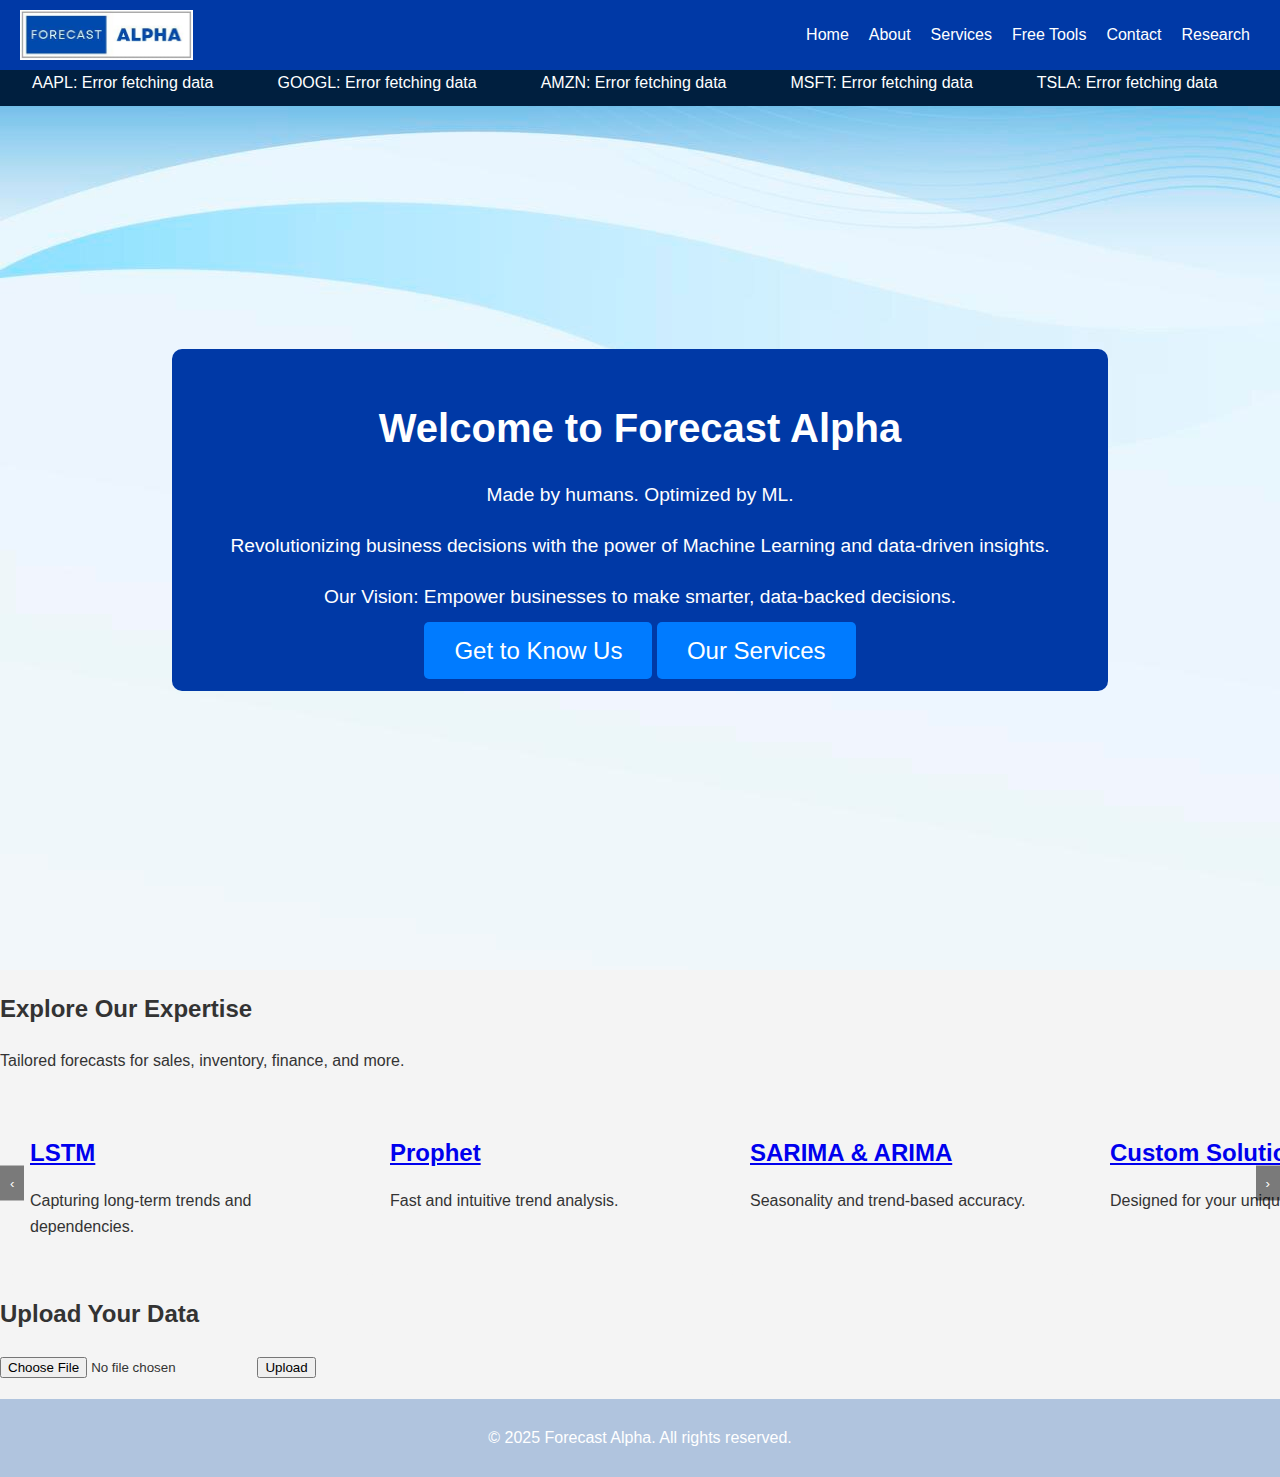
<file: Alpha/index.html>
<!DOCTYPE html>
<html lang="en">
<head>
    <meta charset="UTF-8">
    <meta name="viewport" content="width=device-width, initial-scale=1.0">
    <meta name="description" content="Forecast Alpha provides advanced forecasting solutions to transform your data into powerful business insights.">
    <title>Forecast Alpha</title>
    <link rel="stylesheet" href="css/styles.css">
    <link rel="icon" href="images/forecastalpha.jpg" type="image/jpeg">
   
<body>
    <header>
        <img src="images/forecastalpha.jpg" alt="Logo">
        <nav>
            <ul>
                <li><a href="index.html">Home</a></li>
                <li><a href="about.html">About</a></li>
                <li><a href="services.html">Services</a></li>
                <li><a href="free_tools.html">Free Tools</a></li>
                <li><a href="contact.html">Contact</a></li>
                <li><a href="research.html">Research</a></li>
            </ul>
        </nav>
    </header>

    <div class="stock-ticker">
        <div class="ticker-wrap">
            <div class="ticker-move" id="ticker-move">
                <!-- Ticker items will be dynamically added here -->
            </div>
        </div>
    </div>

    <div class="parallax-section" style="background-image: url('images/hero-bg.jpeg');">
        <div class="parallax-content">
            <h1><span class="welcome-text">Welcome to Forecast Alpha</span></h1>
            <p><span class="optimized-text">Made by humans. Optimized by ML.</span></p>
            <p>Revolutionizing business decisions with the power of Machine Learning and data-driven insights.</p>
            <p>Our Vision: Empower businesses to make smarter, data-backed decisions.</p>
            <a href="about.html" class="cta-button">Get to Know Us</a>
            <a href="services.html" class="cta-button">Our Services</a>
        </div>
    </div>

    <div class="scrolling-band">
        <h2>Explore Our Expertise</h2>
        <p>Tailored forecasts for sales, inventory, finance, and more.</p>
        <div class="slider-container">
            <button class="slider-button prev">‹</button>
            <ul class="expertise-list">
                <li>
                    <h3><a href="lstm.html">LSTM</a></h3>
                    <p>Capturing long-term trends and dependencies.</p>
                </li>
                <li>
                    <h3><a href="prophet.html">Prophet</a></h3>
                    <p>Fast and intuitive trend analysis.</p>
                </li>
                <li>
                    <h3><a href="sarima_arima.html">SARIMA & ARIMA</a></h3>
                    <p>Seasonality and trend-based accuracy.</p>
                </li>
                <li>
                    <h3><a href="custom_solutions.html">Custom Solutions</a></h3>
                    <p>Designed for your unique challenges.</p>
                </li>
            </ul>
            <button class="slider-button next">›</button>
        </div>
        </div>
            <div class="data-upload-section">
            <h2>Upload Your Data</h2>
            <form action="/upload" method="post" enctype="multipart/form-data" id="uploadForm">
                <input type="file" name="file" required>
                <input type="submit" value="Upload">
            </form>
        </div>

    <footer>
        <p>&copy; 2025 Forecast Alpha. All rights reserved.</p>
    </footer>

    <script src="js/scripts.js"></script>
</body>
</html>
</file>
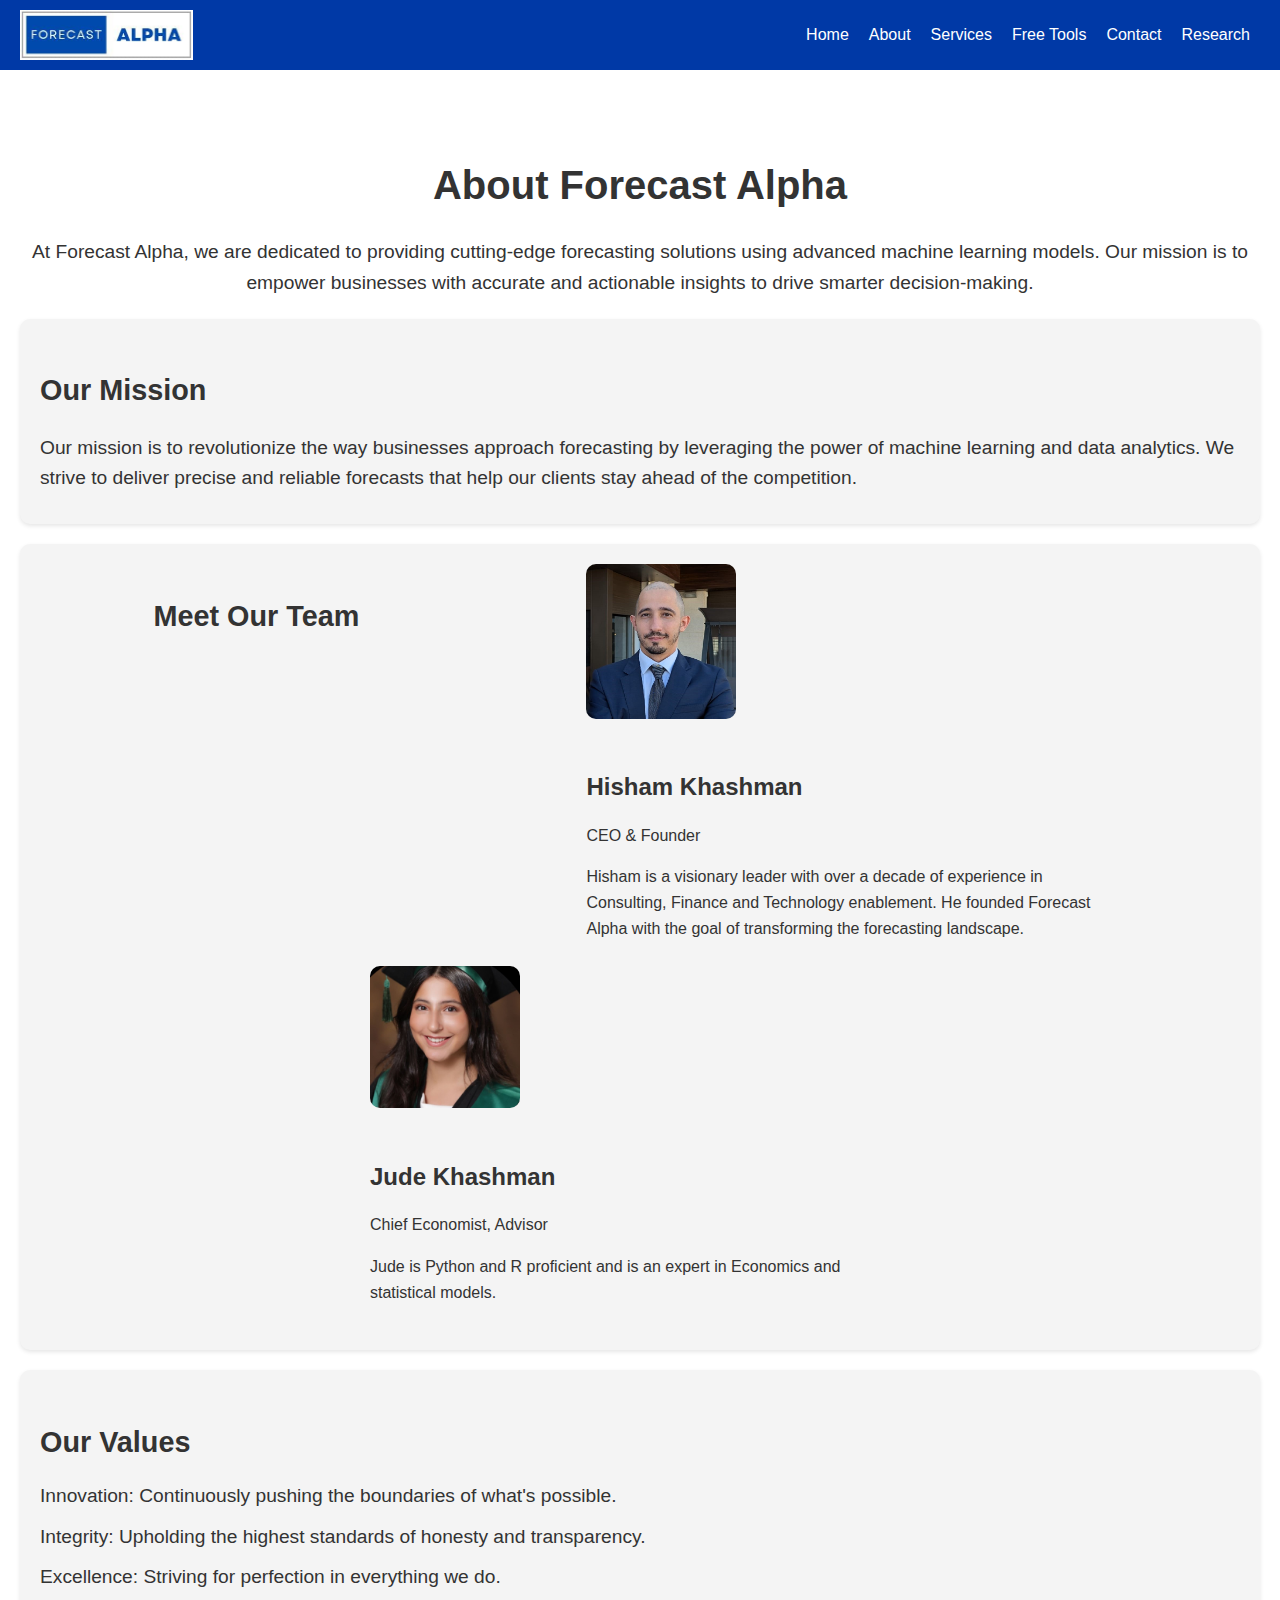
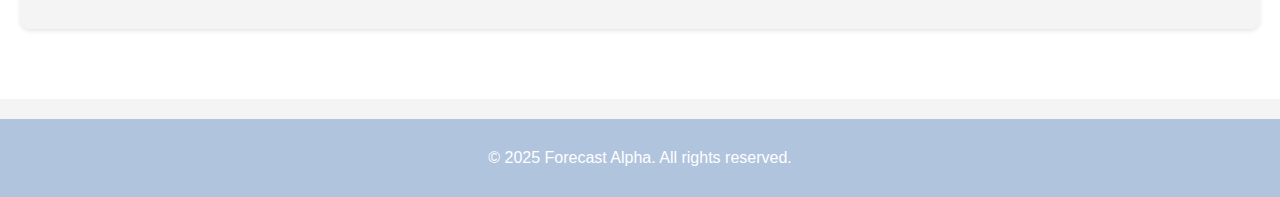
<file: Alpha/about.html>
<!DOCTYPE html>
<html lang="en">
<head>
    <meta charset="UTF-8">
    <meta name="viewport" content="width=device-width, initial-scale=1.0">
    <meta name="description" content="Learn more about Forecast Alpha, our mission, and our team of experts dedicated to providing advanced forecasting solutions.">
    <title>About Us - Forecast Alpha</title>
    <link rel="stylesheet" href="css/styles.css">
     <link rel="icon" href="images/forecastalpha.jpg" type="image/jpeg">
</head>
<body>
    <header>
        <img src="images/forecastalpha.jpg" alt="Logo">
        <nav>
            <ul>
                <li><a href="index.html">Home</a></li>
                <li><a href="about.html">About</a></li>
                <li><a href="services.html">Services</a></li>
                <li><a href="free_tools.html">Free Tools</a></li>
                <li><a href="contact.html">Contact</a></li>
                <li><a href="research.html">Research</a></li>
            </ul>
        </nav>
    </header>

    <div class="about-section">
        <h2>About Forecast Alpha</h2>
        <p>At Forecast Alpha, we are dedicated to providing cutting-edge forecasting solutions using advanced machine learning models. Our mission is to empower businesses with accurate and actionable insights to drive smarter decision-making.</p>

        <div class="mission-section">
            <h3>Our Mission</h3>
            <p>Our mission is to revolutionize the way businesses approach forecasting by leveraging the power of machine learning and data analytics. We strive to deliver precise and reliable forecasts that help our clients stay ahead of the competition.</p>
        </div>

        <div class="team-section">
            <h3>Meet Our Team</h3>
            <div class="team-member">
                <img src="images/team_member_1.jpg" alt="Team Member 1">
                <h4>Hisham Khashman</h4>
                <p>CEO & Founder</p>
                <p>Hisham is a visionary leader with over a decade of experience in Consulting, Finance and Technology enablement. He founded Forecast Alpha with the goal of transforming the forecasting landscape.</p>
            </div>
            <div class="team-member">
                <img src="images/team_member_2.JPG" alt="Team Member 2">
                <h4>Jude Khashman</h4>
                <p>Chief Economist, Advisor</p>
                <p>Jude is Python and R proficient and is an expert in Economics and statistical models.</p>
            </div>
        </div>

        <div class="values-section">
            <h3>Our Values</h3>
            <ul>
                <li>Innovation: Continuously pushing the boundaries of what's possible.</li>
                <li>Integrity: Upholding the highest standards of honesty and transparency.</li>
                <li>Excellence: Striving for perfection in everything we do.</li>
            </ul>
        </div>
    </div>

    <footer>
        <p>&copy; 2025 Forecast Alpha. All rights reserved.</p>
    </footer>

    <script src="js/scripts.js"></script>
</body>
</html>
</file>
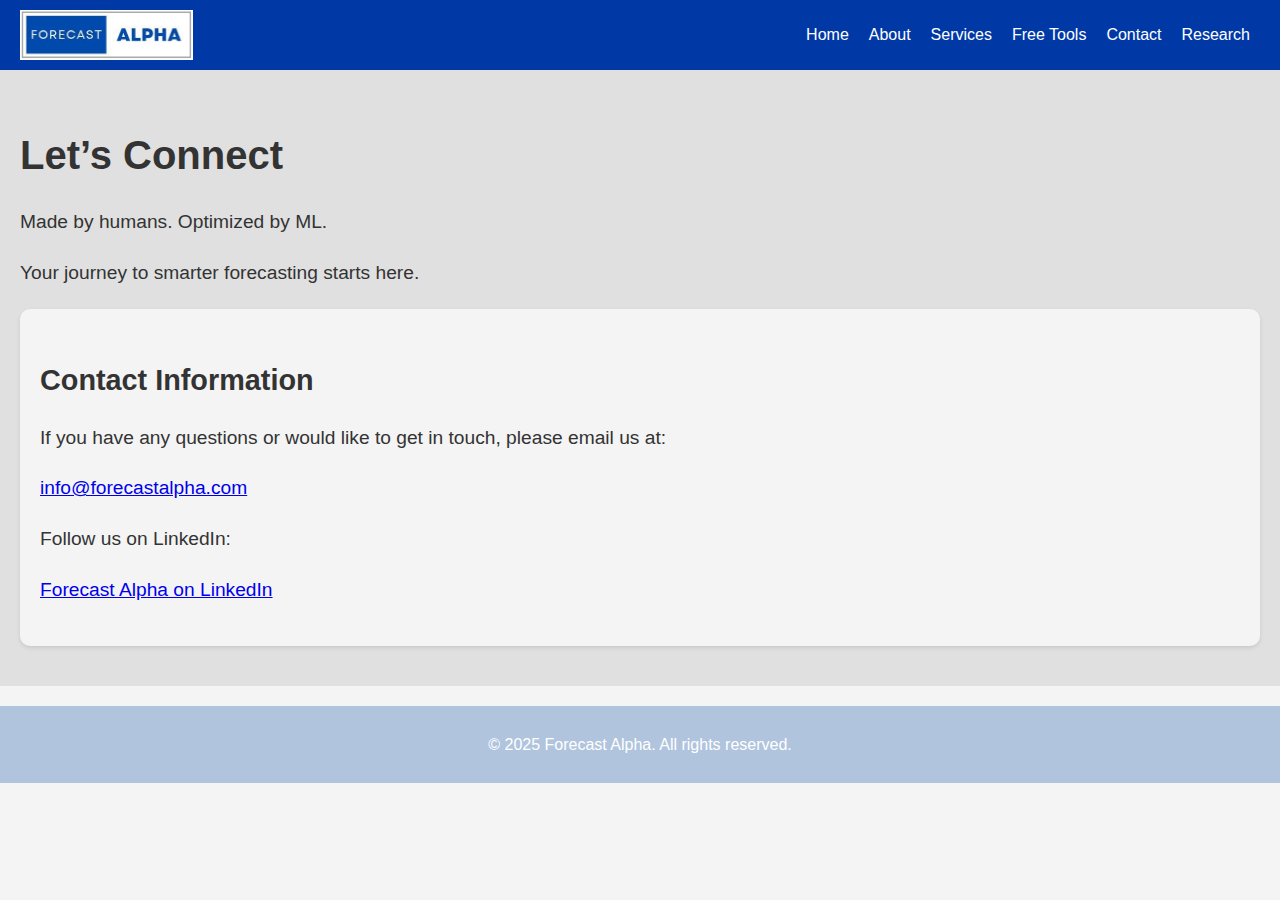
<file: Alpha/contact.html>
<!DOCTYPE html>
<html lang="en">
<head>
    <meta charset="UTF-8">
    <meta name="viewport" content="width=device-width, initial-scale=1.0">
    <meta name="description" content="Get in touch with Forecast Alpha for any inquiries or support related to our advanced forecasting solutions.">
    <title>Contact Us - Forecast Alpha</title>
    <link rel="stylesheet" href="css/styles.css">
     <link rel="icon" href="images/forecastalpha.jpg" type="image/jpeg">
</head>
<body>
    <header>
        <img src="images/forecastalpha.jpg" alt="Logo">
        <nav>
            <ul>
                <li><a href="index.html">Home</a></li>
                <li><a href="about.html">About</a></li>
                <li><a href="services.html">Services</a></li>
                <li><a href="free_tools.html">Free Tools</a></li>
                <li><a href="contact.html">Contact</a></li>
                <li><a href="research.html">Research</a></li>
            </ul>
        </nav>
    </header>

    <div class="contact-section">
        <h2>Let’s Connect</h2>
        <p>Made by humans. Optimized by ML.</p>
        <p>Your journey to smarter forecasting starts here.</p>

        <div class="contact-box">
            <h3>Contact Information</h3>
            <p>If you have any questions or would like to get in touch, please email us at:</p>
            <p><a href="mailto:info@forecastalpha.com">info@forecastalpha.com</a></p>
            <p>Follow us on LinkedIn:</p>
            <p><a href="https://www.linkedin.com/company/forecastalpha/" target="_blank">Forecast Alpha on LinkedIn</a></p>
        </div>
    </div>

    <footer>
        <p>&copy; 2025 Forecast Alpha. All rights reserved.</p>
    </footer>

    <script src="js/scripts.js"></script>
</body>
</html>
</file>
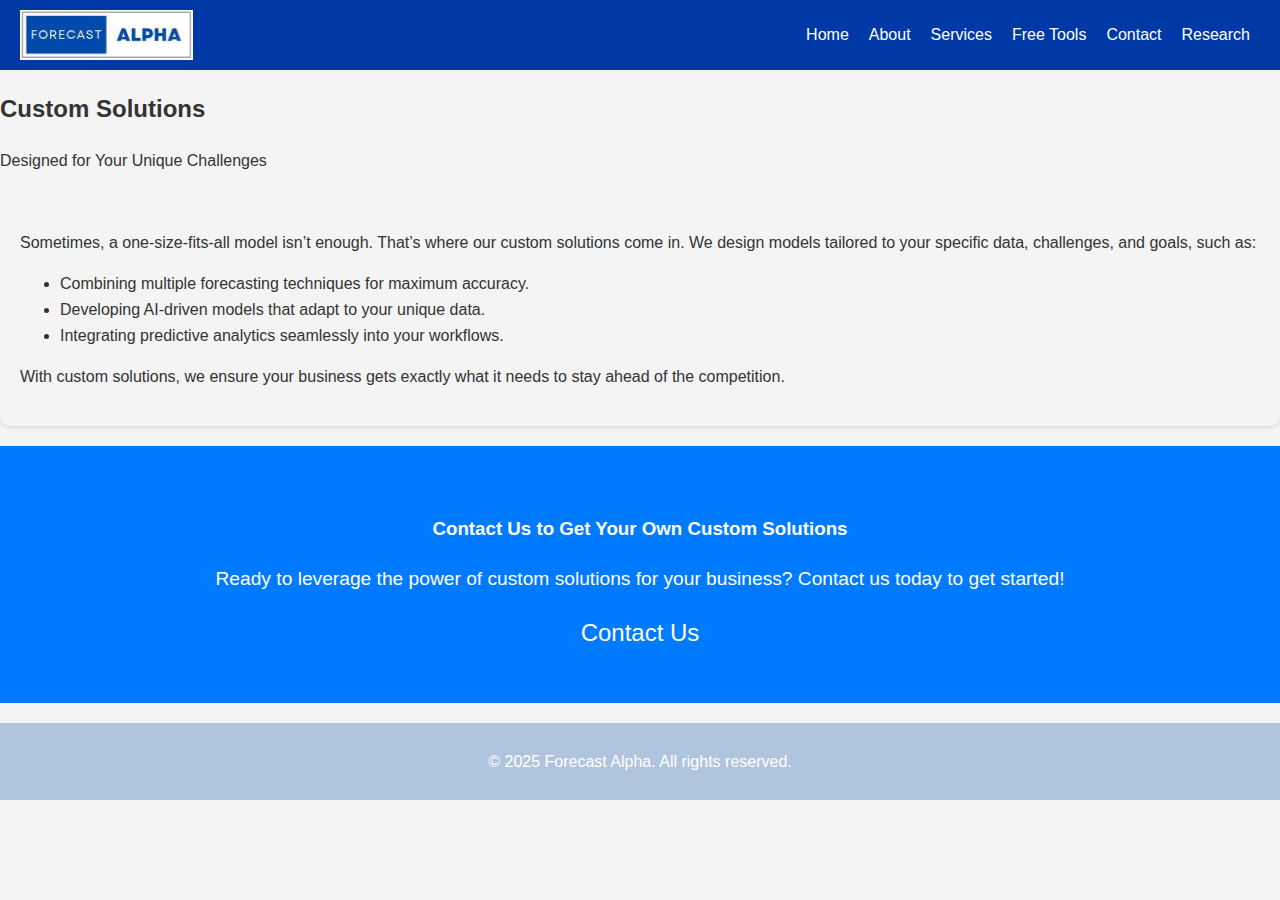
<file: Alpha/custom_solutions.html>
<!DOCTYPE html>
<html lang="en">
<head>
    <meta charset="UTF-8">
    <meta name="viewport" content="width=device-width, initial-scale=1.0">
    <meta name="description" content="Discover the range of advanced forecasting services offered by Forecast Alpha to help your business make data-driven decisions.">
    <title>Custom Solutions - Forecast Alpha</title>
    <link rel="stylesheet" href="css/styles.css">
     <link rel="icon" href="images/forecastalpha.jpg" type="image/jpeg">
</head>
<body>
    <header>
        <img src="images/forecastalpha.jpg" alt="Logo">
        <nav>
            <ul>
                <li><a href="index.html">Home</a></li>
                <li><a href="about.html">About</a></li>
                <li><a href="services.html">Services</a></li>
                <li><a href="free_tools.html">Free Tools</a></li>
                <li><a href="contact.html">Contact</a></li>
                <li><a href="research.html">Research</a></li>
            </ul>
        </nav>
    </header>

    <div class="content-section">
        <h2>Custom Solutions</h2>
        <p class="intro-text">Designed for Your Unique Challenges</p>
        <div class="custom-solutions-content">
            <p>Sometimes, a one-size-fits-all model isn’t enough. That’s where our custom solutions come in. We design models tailored to your specific data, challenges, and goals, such as:</p>
            <ul>
                <li>Combining multiple forecasting techniques for maximum accuracy.</li>
                <li>Developing AI-driven models that adapt to your unique data.</li>
                <li>Integrating predictive analytics seamlessly into your workflows.</li>
            </ul>
            <p>With custom solutions, we ensure your business gets exactly what it needs to stay ahead of the competition.</p>
        </div>
        <div class="cta-section">
            <h3>Contact Us to Get Your Own Custom Solutions</h3>
            <p>Ready to leverage the power of custom solutions for your business? Contact us today to get started!</p>
            <a href="contact.html" class="cta-button">Contact Us</a>
        </div>
    </div>

    <footer>
        <p>&copy; 2025 Forecast Alpha. All rights reserved.</p>
    </footer>

    <script src="js/scripts.js"></script>
</body>
</html>
</file>
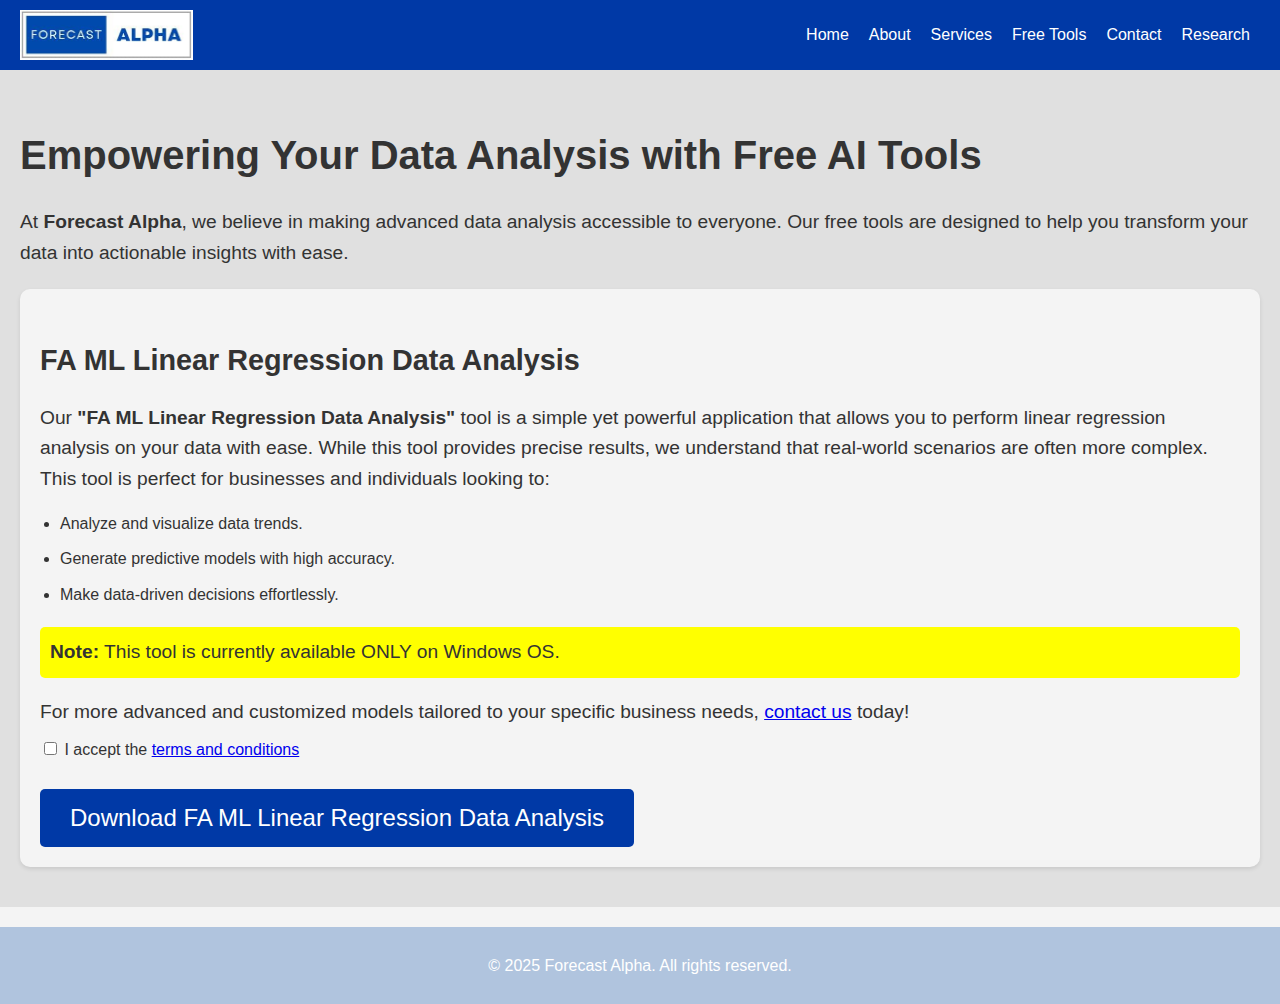
<file: Alpha/free_tools.html>
<!DOCTYPE html>
<html lang="en">
<head>
    <meta charset="UTF-8">
    <meta name="viewport" content="width=device-width, initial-scale=1.0">
    <meta name="description" content="Discover the range of advanced forecasting services offered by Forecast Alpha to help your business make data-driven decisions.">
    <title>Free Tools - Forecast Alpha</title>
    <link rel="stylesheet" href="css/styles.css">
     <link rel="icon" href="images/forecastalpha.jpg" type="image/jpeg">
</head>
<body>
    <header>
        <img src="images/forecastalpha.jpg" alt="Logo">
        <nav>
            <ul>
                <li><a href="index.html">Home</a></li>
                <li><a href="about.html">About</a></li>
                <li><a href="services.html">Services</a></li>
                <li><a href="free_tools.html">Free Tools</a></li>
                <li><a href="contact.html">Contact</a></li>
                <li><a href="research.html">Research</a></li>
            </ul>
        </nav>
    </header>

    <div class="tools-section">
        <h2>Empowering Your Data Analysis with Free AI Tools</h2>
        <p>At <strong>Forecast Alpha</strong>, we believe in making advanced data analysis accessible to everyone. Our free tools are designed to help you transform your data into actionable insights with ease.</p>

        <div class="tool-box">
            <h3>FA ML Linear Regression Data Analysis</h3>
            <p>Our <strong>"FA ML Linear Regression Data Analysis"</strong> tool is a simple yet powerful application that allows you to perform linear regression analysis on your data with ease. While this tool provides precise results, we understand that real-world scenarios are often more complex. This tool is perfect for businesses and individuals looking to:</p>
            <ul>
                <li>Analyze and visualize data trends.</li>
                <li>Generate predictive models with high accuracy.</li>
                <li>Make data-driven decisions effortlessly.</li>
            </ul>
            <p style="background-color: yellow; padding: 10px; border-radius: 5px;"><strong>Note:</strong> This tool is currently available ONLY on Windows OS.</p>
            <p>For more advanced and customized models tailored to your specific business needs, <a href="contact.html">contact us</a> today!</p>

            <form action="https://github.com/Hishamkhashman1/mywebsite/releases/download/V1.0.0/FA.ML.Linear.Regression.Data.Analysis.exe" method="get">
                <input type="checkbox" id="terms" name="terms" required>
                <label for="terms">I accept the <a href="terms_and_conditions.html" target="_blank">terms and conditions</a></label><br><br>
                <button type="submit" class="download-button">Download FA ML Linear Regression Data Analysis</button>
            </form>
        </div>
    </div>

    <footer>
        <p>&copy; 2025 Forecast Alpha. All rights reserved.</p>
    </footer>

    <script src="js/scripts.js"></script>
</body>
</html>
</file>
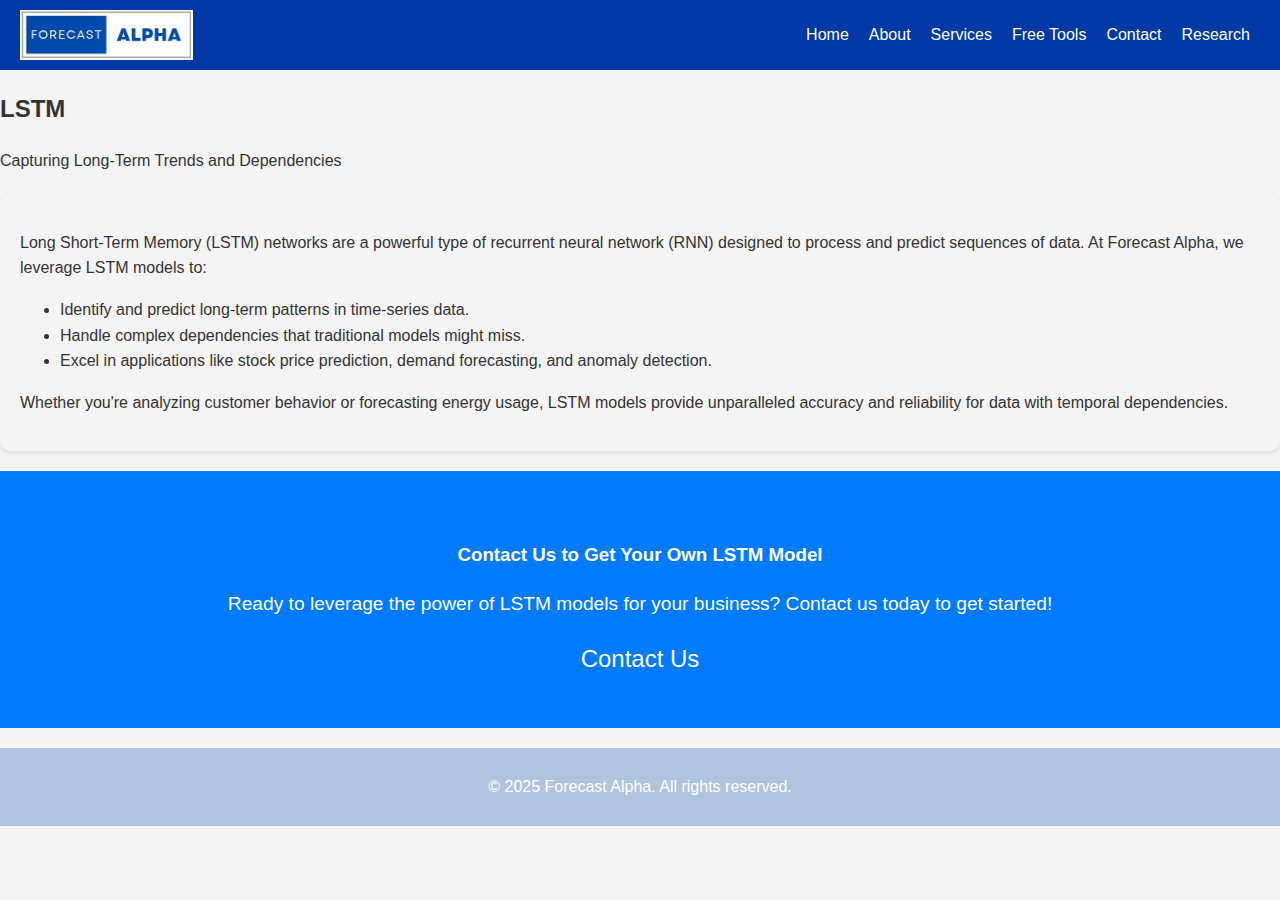
<file: Alpha/lstm.html>
<!DOCTYPE html>
<html lang="en">
<head>
    <meta charset="UTF-8">
    <meta name="viewport" content="width=device-width, initial-scale=1.0">
    <meta name="description" content="Discover the range of advanced forecasting services offered by Forecast Alpha to help your business make data-driven decisions.">
    <title>LSTM - Forecast Alpha</title>
    <link rel="stylesheet" href="css/styles.css">
     <link rel="icon" href="images/forecastalpha.jpg" type="image/jpeg">
</head>
<body>
    <header>
        <img src="images/forecastalpha.jpg" alt="Logo">
        <nav>
            <ul>
                <li><a href="index.html">Home</a></li>
                <li><a href="about.html">About</a></li>
                <li><a href="services.html">Services</a></li>
                <li><a href="free_tools.html">Free Tools</a></li>
                <li><a href="contact.html">Contact</a></li>
                <li><a href="research.html">Research</a></li>
            </ul>
        </nav>
    </header>

    <div class="content-section">
        <h2>LSTM</h2>
        <p class="intro-text">Capturing Long-Term Trends and Dependencies</p>
        <div class="lstm-content">
            <p>Long Short-Term Memory (LSTM) networks are a powerful type of recurrent neural network (RNN) designed to process and predict sequences of data. At Forecast Alpha, we leverage LSTM models to:</p>
            <ul>
                <li>Identify and predict long-term patterns in time-series data.</li>
                <li>Handle complex dependencies that traditional models might miss.</li>
                <li>Excel in applications like stock price prediction, demand forecasting, and anomaly detection.</li>
            </ul>
            <p>Whether you're analyzing customer behavior or forecasting energy usage, LSTM models provide unparalleled accuracy and reliability for data with temporal dependencies.</p>
        </div>
        <div class="cta-section">
            <h3>Contact Us to Get Your Own LSTM Model</h3>
            <p>Ready to leverage the power of LSTM models for your business? Contact us today to get started!</p>
            <a href="contact.html" class="cta-button">Contact Us</a>
        </div>
    </div>

    <footer>
        <p>&copy; 2025 Forecast Alpha. All rights reserved.</p>
    </footer>

    <script src="js/scripts.js"></script>
</body>
</html>
</file>
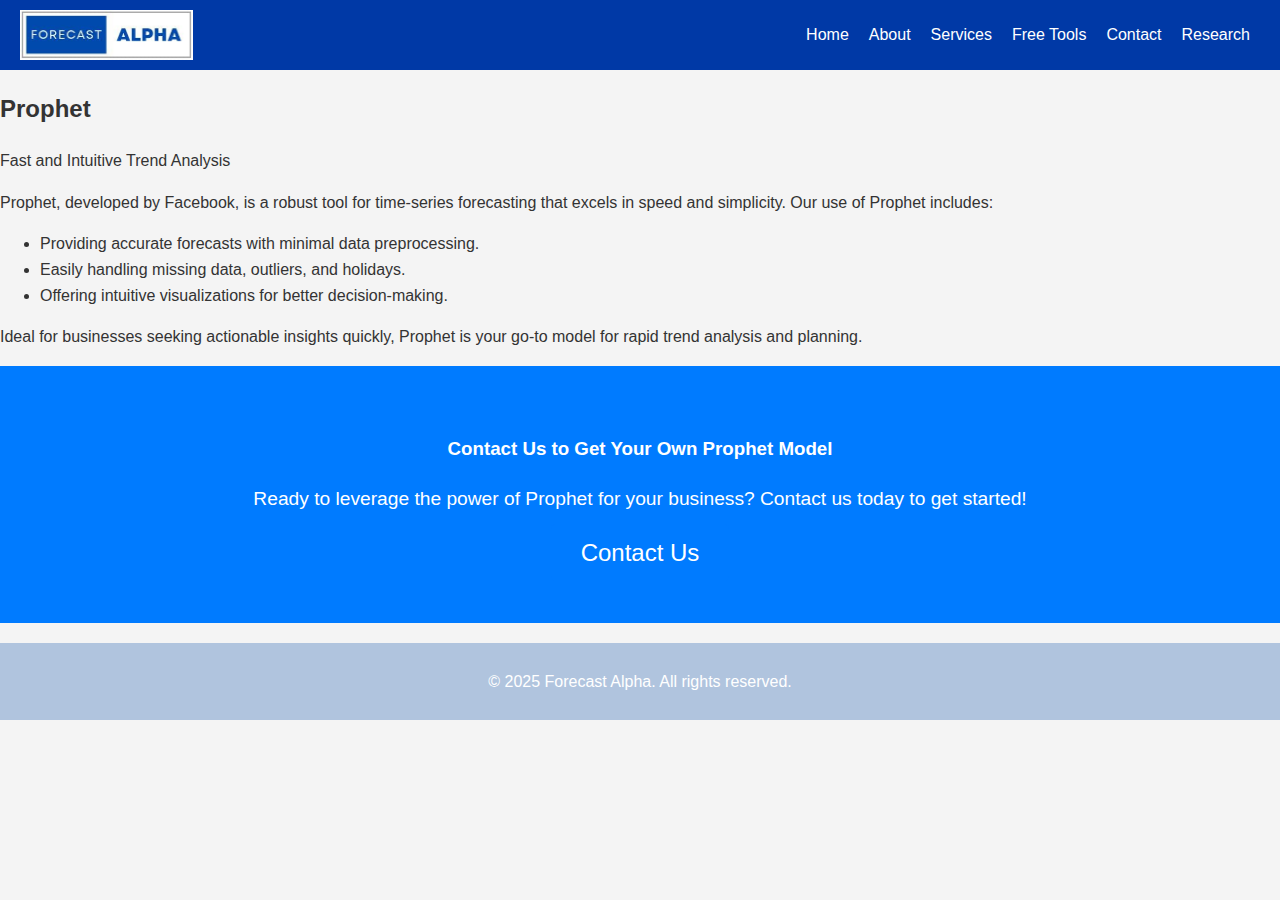
<file: Alpha/prophet.html>
<!DOCTYPE html>
<html lang="en">
<head>
    <meta charset="UTF-8">
    <meta name="viewport" content="width=device-width, initial-scale=1.0">
    <meta name="description" content="Discover the range of advanced forecasting services offered by Forecast Alpha to help your business make data-driven decisions.">
    <title>Prophet - Forecast Alpha</title>
    <link rel="stylesheet" href="css/styles.css">
     <link rel="icon" href="images/forecastalpha.jpg" type="image/jpeg">
</head>
<body>
    <header>
        <img src="images/forecastalpha.jpg" alt="Logo">
        <nav>
            <ul>
                <li><a href="index.html">Home</a></li>
                <li><a href="about.html">About</a></li>
                <li><a href="services.html">Services</a></li>
                <li><a href="free_tools.html">Free Tools</a></li>
                <li><a href="contact.html">Contact</a></li>
                <li><a href="research.html">Research</a></li>
            </ul>
        </nav>
    </header>

    <div class="content-section">
        <h2>Prophet</h2>
        <p class="intro-text">Fast and Intuitive Trend Analysis</p>
        <div class="prophet-content">
            <p>Prophet, developed by Facebook, is a robust tool for time-series forecasting that excels in speed and simplicity. Our use of Prophet includes:</p>
            <ul>
                <li>Providing accurate forecasts with minimal data preprocessing.</li>
                <li>Easily handling missing data, outliers, and holidays.</li>
                <li>Offering intuitive visualizations for better decision-making.</li>
            </ul>
            <p>Ideal for businesses seeking actionable insights quickly, Prophet is your go-to model for rapid trend analysis and planning.</p>
        </div>
        <div class="cta-section">
            <h3>Contact Us to Get Your Own Prophet Model</h3>
            <p>Ready to leverage the power of Prophet for your business? Contact us today to get started!</p>
            <a href="contact.html" class="cta-button">Contact Us</a>
        </div>
    </div>

    <footer>
        <p>&copy; 2025 Forecast Alpha. All rights reserved.</p>
    </footer>

    <script src="js/scripts.js"></script>
</body>
</html>
</file>
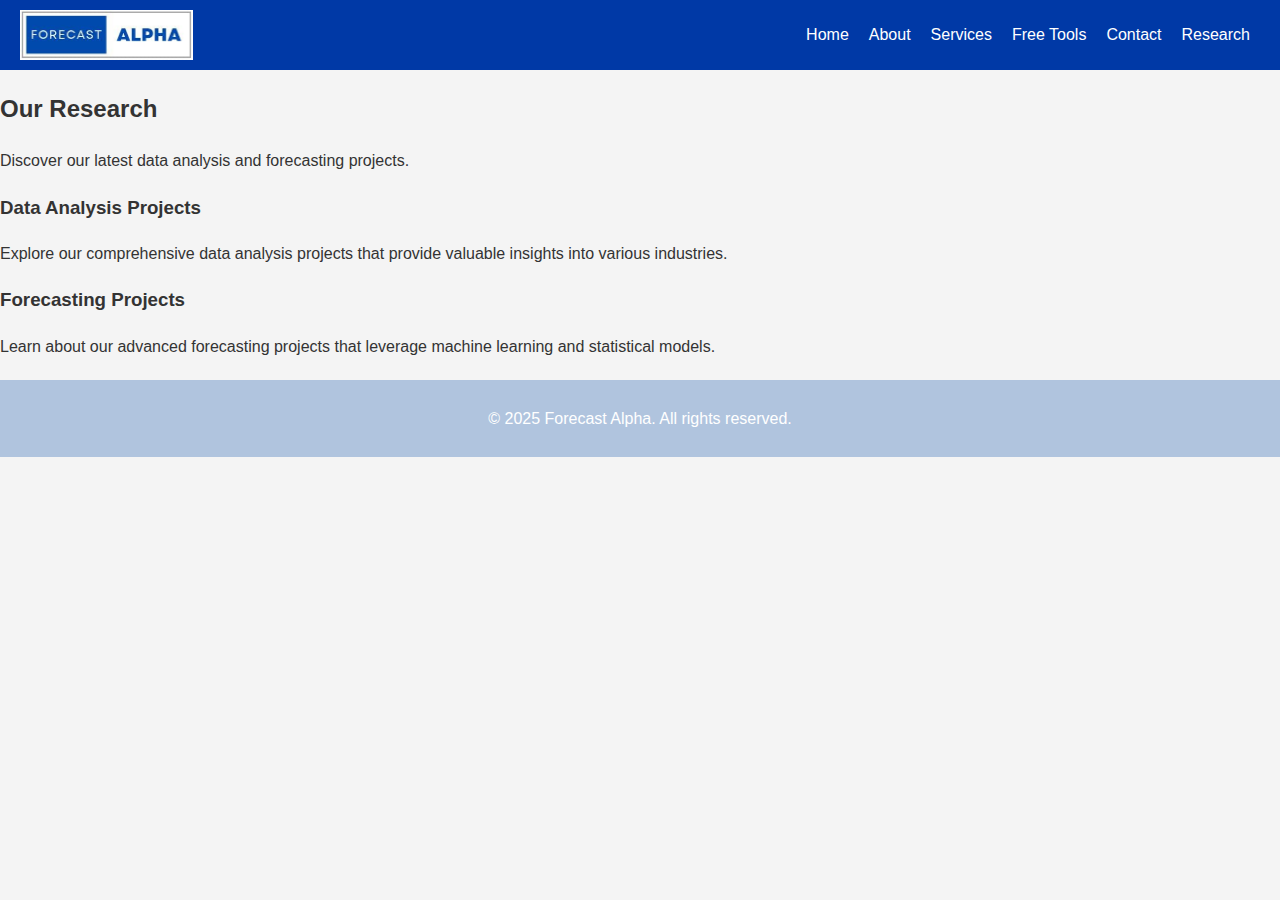
<file: Alpha/research.html>
<!DOCTYPE html>
<html lang="en">
<head>
    <meta charset="UTF-8">
    <meta name="viewport" content="width=device-width, initial-scale=1.0">
    <meta name="description" content="Explore our data analysis and forecasting projects at Forecast Alpha.">
    <title>Research - Forecast Alpha</title>
    <link rel="stylesheet" href="css/styles.css">
     <link rel="icon" href="images/forecastalpha.jpg" type="image/jpeg">
</head>
<body>
    <header>
        <img src="images/forecastalpha.jpg" alt="Logo">
        <nav>
            <ul>
                <li><a href="index.html">Home</a></li>
                <li><a href="about.html">About</a></li>
                <li><a href="services.html">Services</a></li>
                <li><a href="free_tools.html">Free Tools</a></li>
                <li><a href="contact.html">Contact</a></li>
                <li><a href="research.html">Research</a></li>
            </ul>
        </nav>
    </header>

    <div class="research-section">
        <h2>Our Research</h2>
        <p>Discover our latest data analysis and forecasting projects.</p>

        <div class="research-box">
            <h3>Data Analysis Projects</h3>
            <p>Explore our comprehensive data analysis projects that provide valuable insights into various industries.</p>
            <!-- Add links to individual reports or projects here -->
        </div>

        <div class="research-box">
            <h3>Forecasting Projects</h3>
            <p>Learn about our advanced forecasting projects that leverage machine learning and statistical models.</p>
            <!-- Add links to individual reports or projects here -->
        </div>
    </div>

    <footer>
        <p>&copy; 2025 Forecast Alpha. All rights reserved.</p>
    </footer>

    <script src="js/scripts.js"></script>
</body>
</html>
</file>
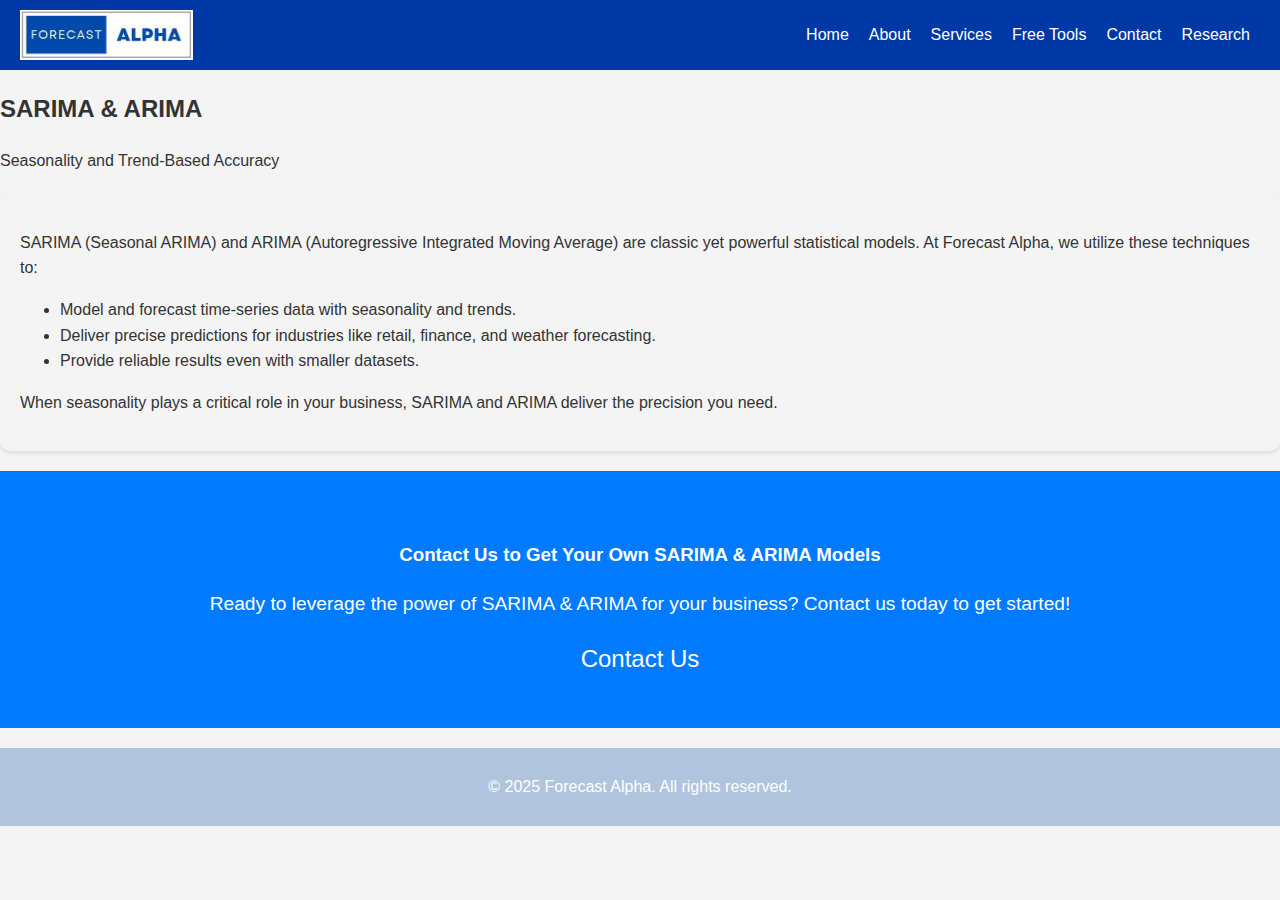
<file: Alpha/sarima_arima.html>
<!DOCTYPE html>
<html lang="en">
<head>
    <meta charset="UTF-8">
    <meta name="viewport" content="width=device-width, initial-scale=1.0">
    <meta name="description" content="Discover the range of advanced forecasting services offered by Forecast Alpha to help your business make data-driven decisions.">
    <title>SARIMA & ARIMA - Forecast Alpha</title>
    <link rel="stylesheet" href="css/styles.css">
     <link rel="icon" href="images/forecastalpha.jpg" type="image/jpeg">
</head>
<body>
    <header>
        <img src="images/forecastalpha.jpg" alt="Logo">
        <nav>
            <ul>
                <li><a href="index.html">Home</a></li>
                <li><a href="about.html">About</a></li>
                <li><a href="services.html">Services</a></li>
                <li><a href="free_tools.html">Free Tools</a></li>
                <li><a href="contact.html">Contact</a></li>
                <li><a href="research.html">Research</a></li>
            </ul>
        </nav>
    </header>

    <div class="content-section">
        <h2>SARIMA & ARIMA</h2>
        <p class="intro-text">Seasonality and Trend-Based Accuracy</p>
        <div class="sarima-arima-content">
            <p>SARIMA (Seasonal ARIMA) and ARIMA (Autoregressive Integrated Moving Average) are classic yet powerful statistical models. At Forecast Alpha, we utilize these techniques to:</p>
            <ul>
                <li>Model and forecast time-series data with seasonality and trends.</li>
                <li>Deliver precise predictions for industries like retail, finance, and weather forecasting.</li>
                <li>Provide reliable results even with smaller datasets.</li>
            </ul>
            <p>When seasonality plays a critical role in your business, SARIMA and ARIMA deliver the precision you need.</p>
        </div>
        <div class="cta-section">
            <h3>Contact Us to Get Your Own SARIMA & ARIMA Models</h3>
            <p>Ready to leverage the power of SARIMA & ARIMA for your business? Contact us today to get started!</p>
            <a href="contact.html" class="cta-button">Contact Us</a>
        </div>
    </div>

    <footer>
        <p>&copy; 2025 Forecast Alpha. All rights reserved.</p>
    </footer>

    <script src="js/scripts.js"></script>
</body>
</html>
</file>
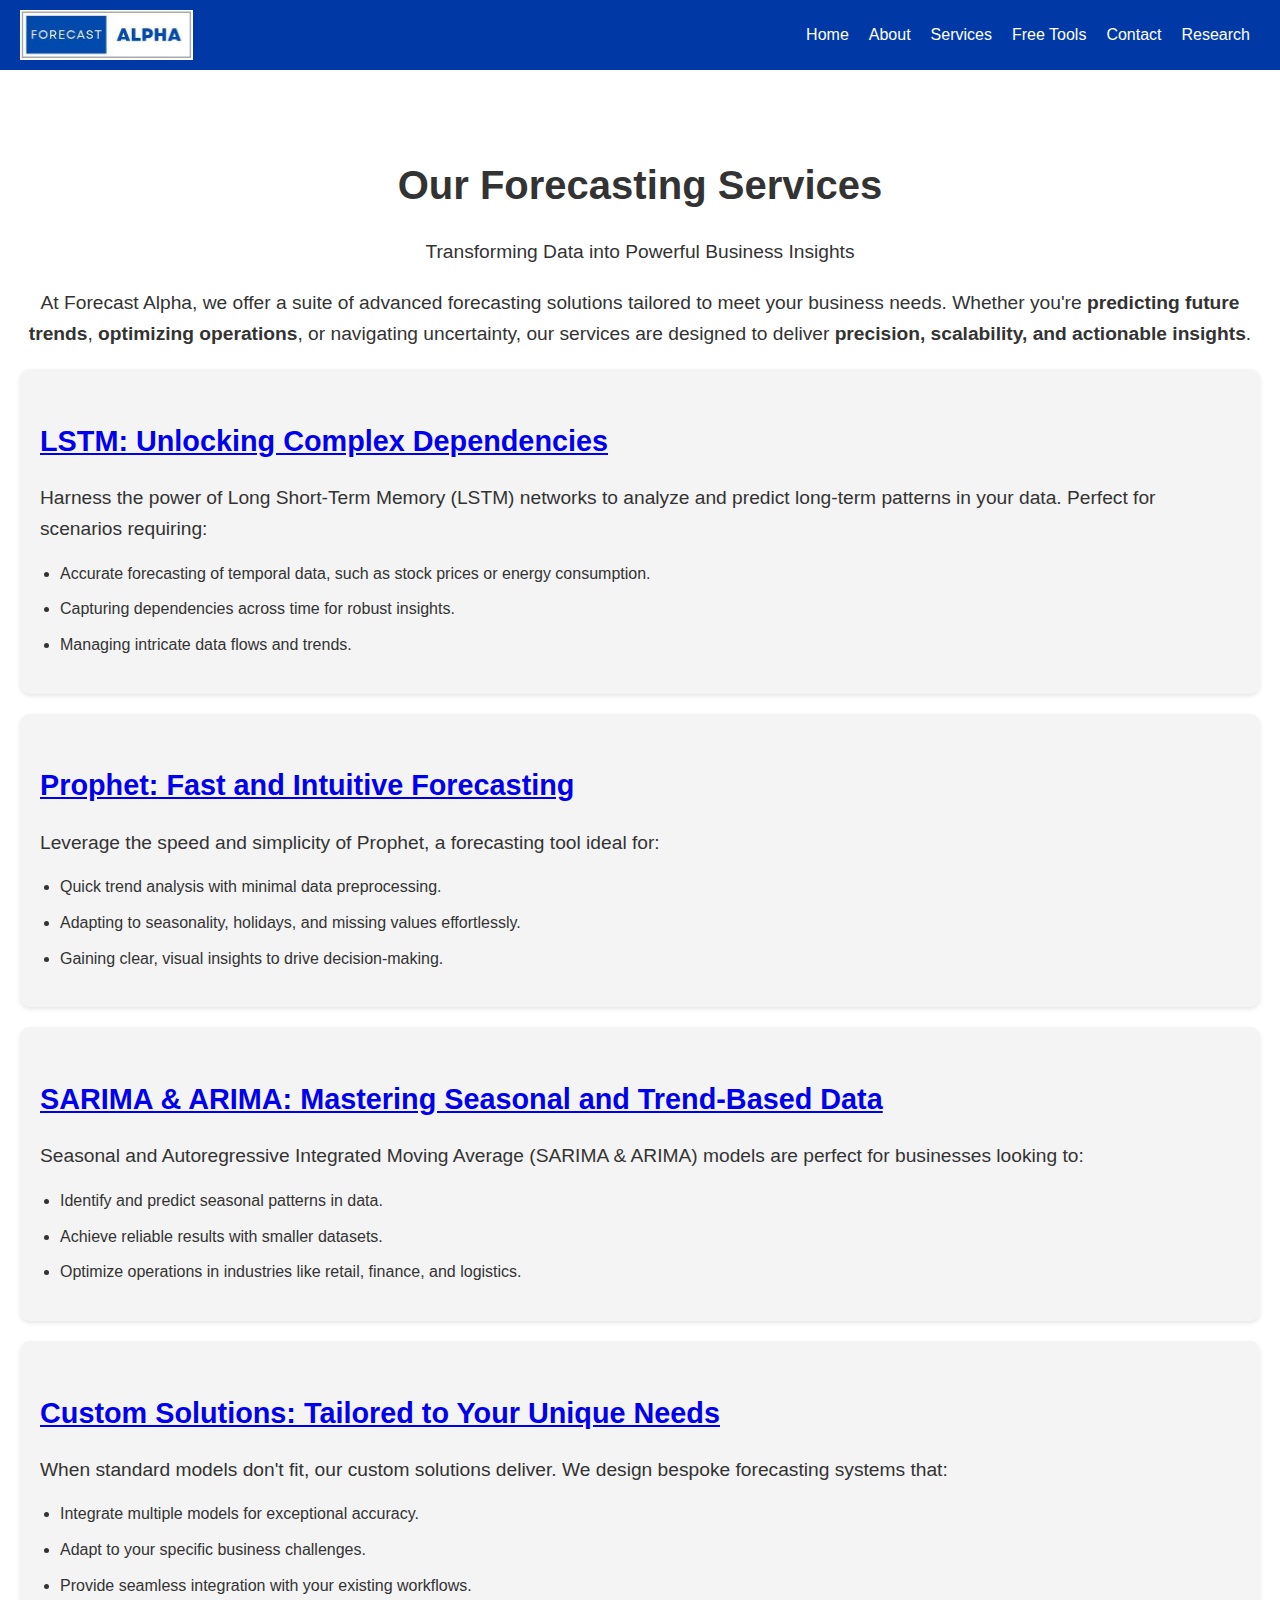
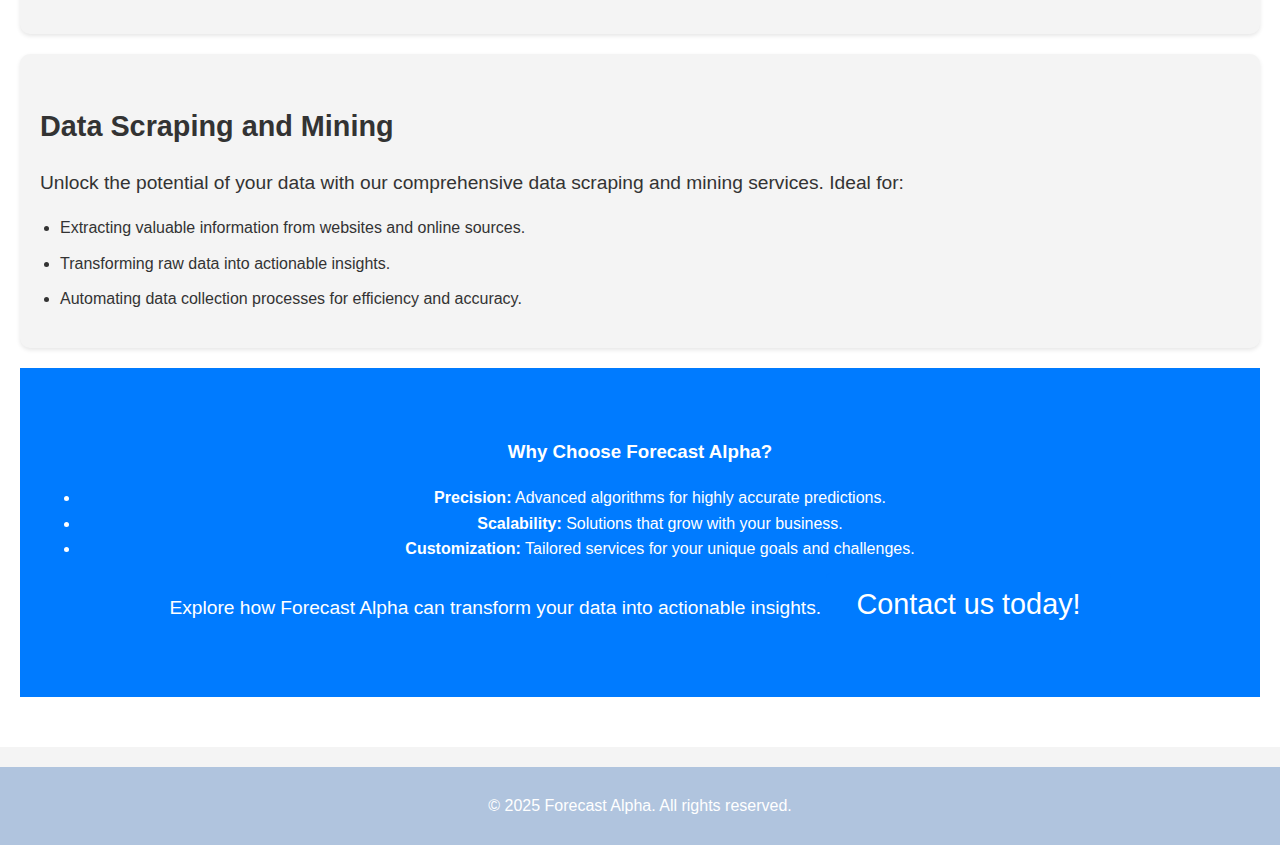
<file: Alpha/services.html>
<!DOCTYPE html>
<html lang="en">
<head>
    <meta charset="UTF-8">
    <meta name="viewport" content="width=device-width, initial-scale=1.0">
    <meta name="description" content="Discover the range of advanced forecasting services offered by Forecast Alpha to help your business make data-driven decisions.">
    <title>Our Services - Forecast Alpha</title>
    <link rel="stylesheet" href="css/styles.css">
     <link rel="icon" href="images/forecastalpha.jpg" type="image/jpeg">
</head>
<body>
    <header>
        <img src="images/forecastalpha.jpg" alt="Logo">
        <nav>
            <ul>
                <li><a href="index.html">Home</a></li>
                <li><a href="about.html">About</a></li>
                <li><a href="services.html">Services</a></li>
                <li><a href="free_tools.html">Free Tools</a></li>
                <li><a href="contact.html">Contact</a></li>
                <li><a href="research.html">Research</a></li>
            </ul>
        </nav>
    </header>

    <div class="services-section">
        <h2>Our Forecasting Services</h2>
        <p>Transforming Data into Powerful Business Insights</p>
        <p>At Forecast Alpha, we offer a suite of advanced forecasting solutions tailored to meet your business needs. Whether you're <strong>predicting future trends</strong>, <strong>optimizing operations</strong>, or navigating uncertainty, our services are designed to deliver <strong>precision, scalability, and actionable insights</strong>.</p>

        <div class="service-box">
            <h3><a href="lstm.html">LSTM: Unlocking Complex Dependencies</a></h3>
            <p>Harness the power of Long Short-Term Memory (LSTM) networks to analyze and predict long-term patterns in your data. Perfect for scenarios requiring:</p>
            <ul>
                <li>Accurate forecasting of temporal data, such as stock prices or energy consumption.</li>
                <li>Capturing dependencies across time for robust insights.</li>
                <li>Managing intricate data flows and trends.</li>
            </ul>
        </div>

        <div class="service-box">
            <h3><a href="prophet.html">Prophet: Fast and Intuitive Forecasting</a></h3>
            <p>Leverage the speed and simplicity of Prophet, a forecasting tool ideal for:</p>
            <ul>
                <li>Quick trend analysis with minimal data preprocessing.</li>
                <li>Adapting to seasonality, holidays, and missing values effortlessly.</li>
                <li>Gaining clear, visual insights to drive decision-making.</li>
            </ul>
        </div>

        <div class="service-box">
            <h3><a href="sarima_arima.html">SARIMA & ARIMA: Mastering Seasonal and Trend-Based Data</a></h3>
            <p>Seasonal and Autoregressive Integrated Moving Average (SARIMA & ARIMA) models are perfect for businesses looking to:</p>
            <ul>
                <li>Identify and predict seasonal patterns in data.</li>
                <li>Achieve reliable results with smaller datasets.</li>
                <li>Optimize operations in industries like retail, finance, and logistics.</li>
            </ul>
        </div>

        <div class="service-box">
            <h3><a href="custom_solutions.html">Custom Solutions: Tailored to Your Unique Needs</a></h3>
            <p>When standard models don't fit, our custom solutions deliver. We design bespoke forecasting systems that:</p>
            <ul>
                <li>Integrate multiple models for exceptional accuracy.</li>
                <li>Adapt to your specific business challenges.</li>
                <li>Provide seamless integration with your existing workflows.</li>
            </ul>
        </div>

    <div class="service-box">
        <h3><a>Data Scraping and Mining</a></h3>
        <p>Unlock the potential of your data with our comprehensive data scraping and mining services. Ideal for:</p>
        <ul>
            <li>Extracting valuable information from websites and online sources.</li>
            <li>Transforming raw data into actionable insights.</li>
            <li>Automating data collection processes for efficiency and accuracy.</li>
        </ul>
    </div> 

       
        <div class="cta-section">
            <h3>Why Choose Forecast Alpha?</h3>
            <ul>
                <li><strong>Precision:</strong> Advanced algorithms for highly accurate predictions.</li>
                <li><strong>Scalability:</strong> Solutions that grow with your business.</li>
                <li><strong>Customization:</strong> Tailored services for your unique goals and challenges.</li>
            </ul>
            <p>Explore how Forecast Alpha can transform your data into actionable insights. <a href="contact.html" class="cta-button">Contact us today!</a></p>
        </div>
    
    </div>

    <footer>
        <p>&copy; 2025 Forecast Alpha. All rights reserved.</p>
    </footer>

    <script src="js/scripts.js"></script>
</body>
</html>
</file>
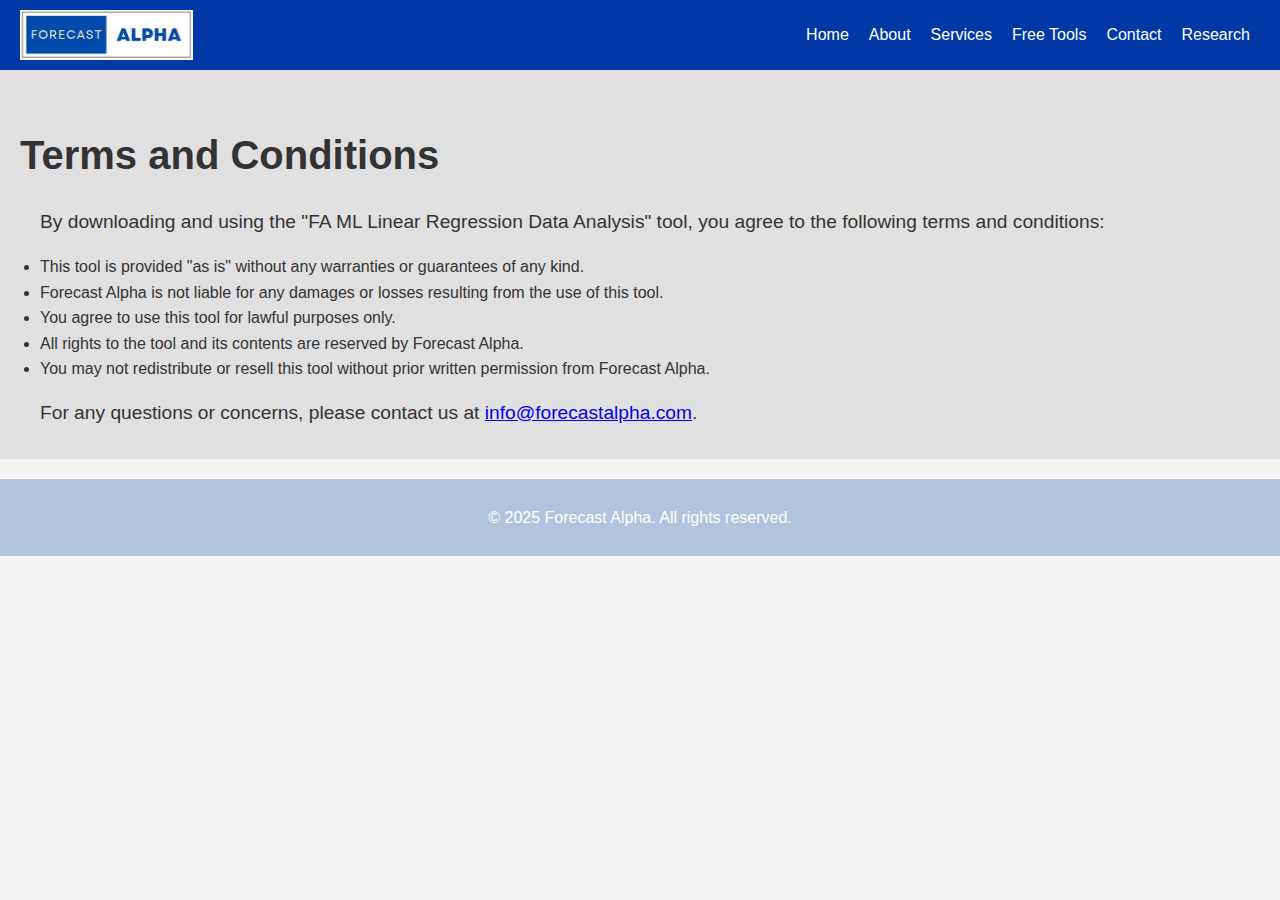
<file: Alpha/terms_and_conditions.html>
<!DOCTYPE html>
<html lang="en">
<head>
    <meta charset="UTF-8">
    <meta name="viewport" content="width=device-width, initial-scale=1.0">
    <title>Terms and Conditions - Forecast Alpha</title>
    <link rel="stylesheet" href="css/styles.css">
     <link rel="icon" href="images/forecastalpha.jpg" type="image/jpeg">
</head>
<body>
    <header>
        <img src="images/forecastalpha.jpg" alt="Logo">
        <nav>
            <ul>
                <li><a href="index.html">Home</a></li>
                <li><a href="about.html">About</a></li>
                <li><a href="services.html">Services</a></li>
                <li><a href="free_tools.html">Free Tools</a></li>
                <li><a href="contact.html">Contact</a></li>
                <li><a href="research.html">Research</a></li>
            </ul>
        </nav>
    </header>

    <div class="terms-section">
        <h2>Terms and Conditions</h2>
        <p>By downloading and using the "FA ML Linear Regression Data Analysis" tool, you agree to the following terms and conditions:</p>
        <ul>
            <li>This tool is provided "as is" without any warranties or guarantees of any kind.</li>
            <li>Forecast Alpha is not liable for any damages or losses resulting from the use of this tool.</li>
            <li>You agree to use this tool for lawful purposes only.</li>
            <li>All rights to the tool and its contents are reserved by Forecast Alpha.</li>
            <li>You may not redistribute or resell this tool without prior written permission from Forecast Alpha.</li>
        </ul>
        <p>For any questions or concerns, please contact us at <a href="mailto:info@forecastalpha.com">info@forecastalpha.com</a>.</p>
    </div>

    <footer>
        <p>&copy; 2025 Forecast Alpha. All rights reserved.</p>
    </footer>

    <script src="js/scripts.js"></script>
</body>
</html>
</file>
<file: Alpha/css/styles.css>
/* General Styles */
body {
    font-family: 'Arial', sans-serif;
    line-height: 1.6;
    color: #333;
    margin: 0;
    padding: 0;
    background-color: #f4f4f4;
}

header {
    background-color: #0039a6;
    color: #fff;
    padding: 10px 20px;
    display: flex;
    align-items: center;
    justify-content: space-between;
    position: sticky;
    top: 0;
    z-index: 1000;
    transition: background-color 0.3s ease;
}

header img {
    height: 50px;
    transition: transform 0.3s ease;
}

header img:hover {
    transform: scale(1.1);
}

nav ul {
    list-style: none;
    padding: 0;
    margin: 0;
    display: flex;
    align-items: center; /* Ensure items are vertically centered */
}

nav ul li {
    margin: 0 10px;
}

nav ul li a {
    color: #fff;
    text-decoration: none;
    transition: color 0.3s ease;
}

nav ul li a:hover {
    color: #007bff;
}

main {
    padding: 20px;
    min-height: calc(100vh - 160px); /* Adjust based on header and footer height */
}

footer {
    background-color: #B0C4DE;
    color: #fff;
    text-align: center;
    padding: 10px 0;
    position: relative;
    width: 100%;
    margin-top: 20px; /* Add margin to push footer down */
}

/* Parallax Section */
.parallax-section {
    position: relative;
    height: 100vh;
    overflow: hidden;
    display: flex;
    align-items: center;
    justify-content: center;
    color: #fff;
    text-align: center;
}

.parallax-content {
    background-color: rgba(0, 57, 166, 1) !important; /* Change to blue with !important */
    padding: 20px;
    border-radius: 10px;
    width: 70%; /* Adjust the width as needed */
    max-width: 1200px; /* Optional: set a maximum width */
    margin: 0 auto; /* Center the content */
    color: #fff; /* Text color inside the box */
    text-align: center; /* Center align text */
}

.parallax-content h1 {
    font-size: 2.5em;
    margin-bottom: 20px;
}

.parallax-content p {
    font-size: 1.2em;
    margin-bottom: 20px;
}

.cta-button {
    background-color: #007bff;
    color: #fff;
    padding: 15px 30px; /* Increase padding for larger size */
    text-decoration: none;
    border-radius: 5px;
    font-size: 1.5em; /* Increase font size */
    transition: background-color 0.3s ease, transform 0.3s ease;
}

.cta-button:hover {
    background-color: #0056b3;
    transform: scale(1.05);
}

/* Expertise Section */
.expertise-section {
    background-color: #fff;
    padding: 50px 20px;
    text-align: center;
    animation: fadeIn 1s ease-in-out;
}

.slider-container {
    position: relative;
    overflow: hidden;
    width: 100%;
}

.expertise-list {
    display: flex;
    transition: transform 0.3s ease;
    padding: 0;
    margin: 0;
    list-style: none;
}

.expertise-list li {
    flex: 0 0 auto; /* Prevent flex items from shrinking */
    width: 300px; /* Set a fixed width for each item */
    margin: 0 10px; /* Add margin between items */
    background-color: #f4f4f4;
    padding: 20px;
    border-radius: 5px;
    transition: transform 0.3s ease;
}

.expertise-list li:hover {
    transform: scale(1.25);
}

.expertise-list h3 {
    font-size: 1.5em;
    margin-bottom: 10px;
}

.expertise-list p {
    font-size: 1em;
}

.slider-button {
    position: absolute;
    top: 50%;
    transform: translateY(-50%);
    background-color: rgba(0, 0, 0, 0.5);
    color: #fff;
    border: none;
    padding: 10px;
    cursor: pointer;
    z-index: 1;
}

.slider-button.prev {
    left: 0;
}

.slider-button.next {
    right: 0;
}

/* Stock Ticker */
.stock-ticker {
    background-color: #001f3f; /* Dark blue background */
    color: #fff; /* White text */
    overflow: hidden;
    white-space: nowrap;
    box-sizing: border-box;
    padding: 10px 0;
    font-size: 1em;
    position: fixed;
    top: 60px; /* Adjust based on header height */
    width: 100%;
    z-index: 999; /* Ensure it stays above other content */
}

.ticker-wrap {
    display: flex;
    animation: ticker 30s linear infinite;
}

.ticker-move {
    display: flex;
}

.ticker-item {
    display: inline-block;
    padding: 0 2rem;
    white-space: nowrap;
}

@keyframes ticker {
    0% {
        transform: translateX(100%);
    }
    100% {
        transform: translateX(-100%);
    }
}

/* Call to Action Section */
.cta-section {
    background-color: #007bff;
    color: #fff;
    padding: 50px 20px;
    text-align: center;
    animation: fadeIn 1s ease-in-out;
}

.cta-section p {
    font-size: 1.2em;
    margin-bottom: 20px;
}

/* About Section */
.about-section {
    padding: 50px 20px;
    background-color: #fff;
    text-align: center;
}

.about-section h2 {
    font-size: 2.5em;
    margin-bottom: 20px;
}

.about-section p {
    font-size: 1.2em;
    margin-bottom: 20px;
}

.mission-section,
.team-section,
.values-section {
    background-color: #f4f4f4;
    padding: 20px;
    margin: 20px 0;
    border-radius: 10px;
    box-shadow: 0 2px 4px rgba(0, 0, 0, 0.1);
    text-align: left;
}

.mission-section h3,
.team-section h3,
.values-section h3 {
    font-size: 1.8em;
    margin-bottom: 10px;
}

.mission-section p,
.team-section p,
.values-section p {
    font-size: 1.2em;
    margin-bottom: 10px;
}

.team-section {
    display: flex;
    flex-wrap: wrap;
    justify-content: space-around;
}

.team-member {
    width: 45%;
    margin-bottom: 20px;
    text-align: left;
}

.team-member img {
    width: 150px; /* Adjust the width as needed */
    height: auto;
    border-radius: 10px;
    margin-bottom: 10px;
}

.team-member h4 {
    font-size: 1.5em;
    margin-bottom: 5px;
}

.team-member p {
    font-size: 1em;
    margin-bottom: 5px;
}

.values-section ul {
    list-style: none;
    padding: 0;
}

.values-section li {
    font-size: 1.2em;
    margin-bottom: 10px;
}

/* Services Section */
.services-section {
    padding: 50px 20px;
    background-color: #fff;
    text-align: center;
}

.services-section h2 {
    font-size: 2.5em;
    margin-bottom: 20px;
}

.services-section p {
    font-size: 1.2em;
    margin-bottom: 20px;
}

.service-box {
    background-color: #f4f4f4;
    padding: 20px;
    margin: 20px 0;
    border-radius: 10px;
    box-shadow: 0 2px 4px rgba(0, 0, 0, 0.1);
    text-align: left;
}

.service-box h3 {
    font-size: 1.8em;
    margin-bottom: 10px;
}

.service-box p {
    font-size: 1.2em;
    margin-bottom: 10px;
}

.service-box ul {
    list-style: disc;
    padding-left: 20px;
}

.service-box ul li {
    margin-bottom: 10px;
}

/* Custom Solutions Section */
.custom-solutions-content {
    background-color: #f4f4f4;
    padding: 20px;
    margin: 20px 0;
    border-radius: 10px;
    box-shadow: 0 2px 4px rgba(0, 0, 0, 0.1);
    text-align: left;
}

/* LSTM Section */
.lstm-content {
    background-color: #f4f4f4;
    padding: 20px;
    margin: 20px 0;
    border-radius: 10px;
    box-shadow: 0 2px 4px rgba(0, 0, 0, 0.1);
    text-align: left;
}

/* SARIMA & ARIMA Section */
.sarima-arima-content {
    background-color: #f4f4f4;
    padding: 20px;
    margin: 20px 0;
    border-radius: 10px;
    box-shadow: 0 2px 4px rgba(0, 0, 0, 0.1);
    text-align: left;
}

/* Free Tools Section */
.tools-section {
    background-color: #e0e0e0;
    padding: 20px;
}

.tools-section h2 {
    font-size: 2.5em;
    margin-bottom: 20px;
}

.tools-section p {
    font-size: 1.2em;
    margin-bottom: 20px;
}

.tool-box {
    background-color: #f4f4f4;
    padding: 20px;
    margin: 20px 0;
    border-radius: 10px;
    box-shadow: 0 2px 4px rgba(0, 0, 0, 0.1);
    text-align: left;
}

.tool-box h3 {
    font-size: 1.8em;
    margin-bottom: 10px;
}

.tool-box p {
    font-size: 1.2em;
    margin-bottom: 10px;
}

.tool-box ul {
    list-style: disc;
    padding-left: 20px;
}

.tool-box ul li {
    margin-bottom: 10px;
}

.download-button {
    background-color: #0039a6;
    color: white;
    border: none;
    padding: 15px 30px; /* Increase padding for larger size */
    cursor: pointer;
    border-radius: 5px;
    font-size: 1.5em; /* Increase font size */
}

.download-button:hover {
    background-color: #002080;
}

/* Contact Section */
.contact-section {
    background-color: #e0e0e0;
    padding: 20px;
}

.contact-section h2 {
    font-size: 2.5em;
    margin-bottom: 20px;
}

.contact-section p {
    font-size: 1.2em;
    margin-bottom: 20px;
}

.contact-box {
    background-color: #f4f4f4;
    padding: 20px;
    margin: 20px 0;
    border-radius: 10px;
    box-shadow: 0 2px 4px rgba(0, 0, 0, 0.1);
    text-align: left;
}

.contact-box h3 {
    font-size: 1.8em;
    margin-bottom: 10px;
}

.contact-box label {
    font-size: 1.2em;
    margin-bottom: 5px;
    display: block;
}

.contact-box input,
.contact-box textarea {
    width: 100%;
    padding: 10px;
    margin-bottom: 10px;
    border: 1px solid #ccc;
    border-radius: 5px;
    font-size: 1em;
}

.submit-button {
    background-color: #0039a6;
    color: white;
    border: none;
    padding: 15px 30px; /* Increase padding for larger size */
    cursor: pointer;
    border-radius: 5px;
    font-size: 1.5em; /* Increase font size */
}

.submit-button:hover {
    background-color: #002080;
}

/* Terms and Conditions Section */
.terms-section {
    background-color: #e0e0e0;
    padding: 20px;
}

.terms-section h2 {
    font-size: 2.5em;
    margin-bottom: 20px;
}

.terms-section p {
    font-size: 1.2em;
    text-align: left;
    margin: 10px 20px;
}

.terms-section ul {
    list-style-type: disc;
    padding-left: 20px;
}

.terms-section ul li {
    text-align: left;
}

/* Animations */
@keyframes fadeIn {
    from {
        opacity: 0;
    }
    to {
        opacity: 1;
    }
}

@keyframes slideIn {
    from {
        transform: translateY(20px);
        opacity: 0;
    }
    to {
        transform: translateY(0);
        opacity: 1;
    }
}

/* Responsive Design */
@media (max-width: 768px) {
    header {
        flex-direction: column;
        align-items: flex-start;
    }

    nav ul {
        flex-direction: column;
        width: 100%;
    }

    nav ul li {
        margin: 10px 0;
    }

    .parallax-content h1 {
        font-size: 2em;
    }

    .parallax-content p {
        font-size: 1em;
    }

    .expertise-list li {
        width: 100%;
        margin-bottom: 20px;
    }

    .about-section h2 {
        font-size: 2em;
    }

    .about-section p {
        font-size: 1em;
    }

    .team-member {
        width: 100%;
    }
}

@media (max-width: 480px) {
    header img {
        height: 40px;
    }

    .parallax-content h1 {
        font-size: 1.5em;
    }

    .parallax-content p {
        font-size: 0.9em;
    }

    .cta-button {
        font-size: 1em;
        padding: 8px 16px;
    }

    .expertise-list li {
        width: 100%;
        margin-bottom: 20px;
    }

    .about-section h2 {
        font-size: 1.5em;
    }

    .about-section p {
        font-size: 0.9em;
    }

    .team-member {
        width: 100%;
    }

    .services-section h2 {
        font-size: 1.5em;
    }

    .services-section p {
        font-size: 0.9em;
    }

    .services-list h3,
    .models-list h3 {
        font-size: 1.2em;
    }

    .services-list p,
    .models-list p {
        font-size: 0.9em;
    }
}

/* Custom styles for Google Translate widget */
#google_translate_element {
    display: inline-block;
    vertical-align: middle;
    transform: scale(0.8); /* Scale down the widget */
    transform-origin: 0 0; /* Adjust the origin to the top-left corner */
}

.goog-te-gadget {
    font-size: 0; /* Hide the default text */
}

.goog-te-gadget .goog-te-combo {
    font-size: 14px; /* Adjust the font size of the dropdown */
    padding: 5px; /* Add some padding */
    border-radius: 5px; /* Add border radius */
    border: 1px solid #ccc; /* Add border */
}

.goog-te-gadget .goog-logo-link {
    display: none !important; /* Hide the Google logo link */
}

.goog-te-gadget .goog-te-banner-frame {
    display: none !important; /* Hide the banner frame */
}

.goog-te-gadget .goog-te-gadget-simple {
    background-color: transparent !important; /* Make the background transparent */
    border: none !important; /* Remove the border */
    padding: 0 !important; /* Remove padding */
    margin: 0 !important; /* Remove margin */
}
</file>
